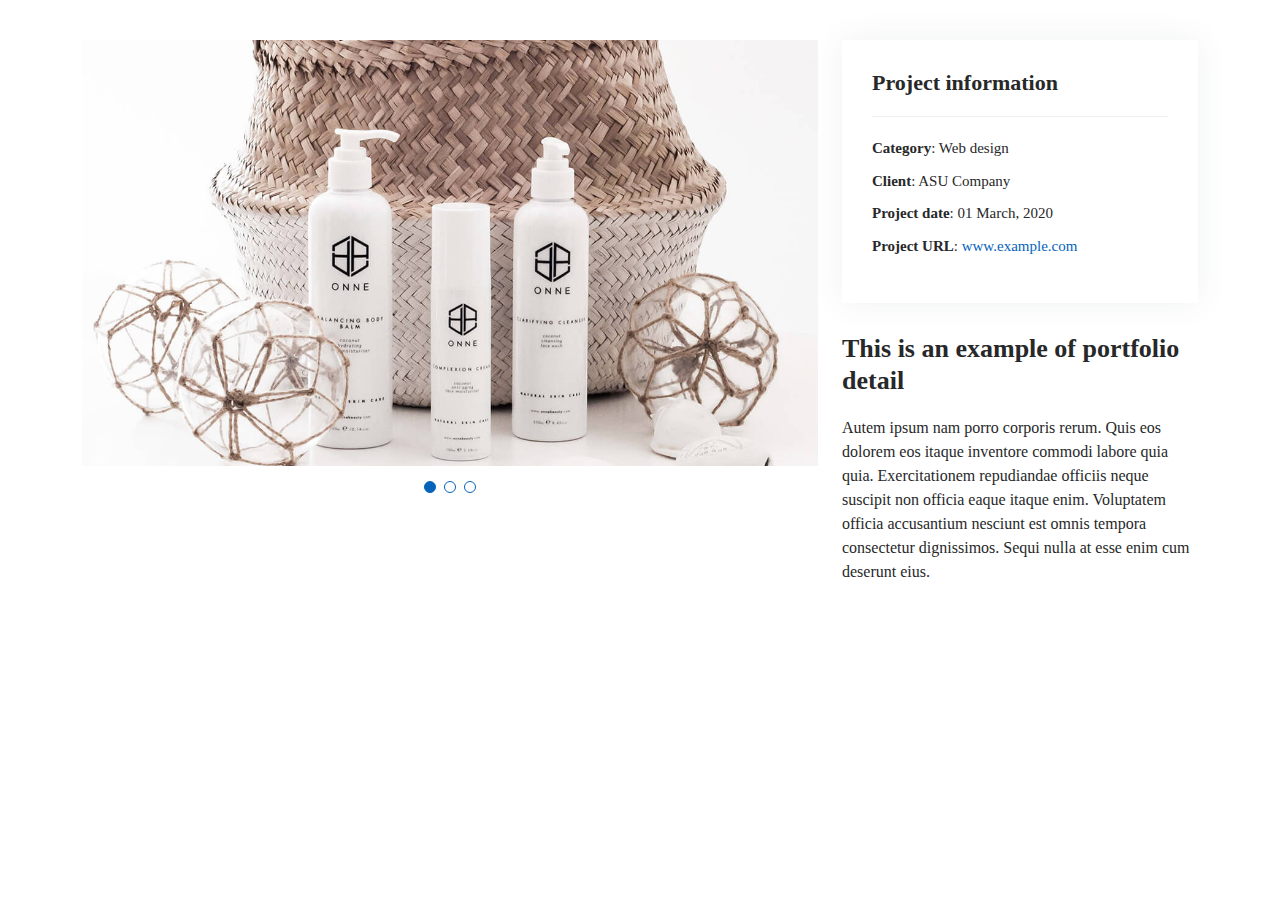
<file: MyResume/portfolio-details.html>
<!DOCTYPE html>
<html lang="en">

<head>
  <meta charset="utf-8">
  <meta content="width=device-width, initial-scale=1.0" name="viewport">

  <title>Portfolio Details - Personal Bootstrap Template</title>
  <meta content="" name="description">
  <meta content="" name="keywords">

  <!-- Favicons -->
  <link href="assets/img/favicon.png" rel="icon">
  <link href="assets/img/apple-touch-icon.png" rel="apple-touch-icon">

  <!-- Google Fonts -->
  <link href="https://fonts.googleapis.com/css?family=Open+Sans:300,300i,400,400i,600,600i,700,700i|Raleway:300,300i,400,400i,500,500i,600,600i,700,700i|Poppins:300,300i,400,400i,500,500i,600,600i,700,700i" rel="stylesheet">

  <!-- Vendor CSS Files -->
  <link href="assets/vendor/aos/aos.css" rel="stylesheet">
  <link href="assets/vendor/bootstrap/css/bootstrap.min.css" rel="stylesheet">
  <link href="assets/vendor/bootstrap-icons/bootstrap-icons.css" rel="stylesheet">
  <link href="assets/vendor/boxicons/css/boxicons.min.css" rel="stylesheet">
  <link href="assets/vendor/glightbox/css/glightbox.min.css" rel="stylesheet">
  <link href="assets/vendor/swiper/swiper-bundle.min.css" rel="stylesheet">

  <!-- Template Main CSS File -->
  <link href="assets/css/style.css" rel="stylesheet">

  <!-- =======================================================
  * Template Name: MyResume - v4.7.0
  * Template URL: https://bootstrapmade.com/free-html-bootstrap-template-my-resume/
  * Author: BootstrapMade.com
  * License: https://bootstrapmade.com/license/
  ======================================================== -->
</head>

<body>

  <main id="main">

    <!-- ======= Portfolio Details Section ======= -->
    <section id="portfolio-details" class="portfolio-details">
      <div class="container">

        <div class="row gy-4">

          <div class="col-lg-8">
            <div class="portfolio-details-slider swiper">
              <div class="swiper-wrapper align-items-center">

                <div class="swiper-slide">
                  <img src="assets/img/portfolio/portfolio-details-1.jpg" alt="">
                </div>

                <div class="swiper-slide">
                  <img src="assets/img/portfolio/portfolio-details-2.jpg" alt="">
                </div>

                <div class="swiper-slide">
                  <img src="assets/img/portfolio/portfolio-details-3.jpg" alt="">
                </div>

              </div>
              <div class="swiper-pagination"></div>
            </div>
          </div>

          <div class="col-lg-4">
            <div class="portfolio-info">
              <h3>Project information</h3>
              <ul>
                <li><strong>Category</strong>: Web design</li>
                <li><strong>Client</strong>: ASU Company</li>
                <li><strong>Project date</strong>: 01 March, 2020</li>
                <li><strong>Project URL</strong>: <a href="#">www.example.com</a></li>
              </ul>
            </div>
            <div class="portfolio-description">
              <h2>This is an example of portfolio detail</h2>
              <p>
                Autem ipsum nam porro corporis rerum. Quis eos dolorem eos itaque inventore commodi labore quia quia. Exercitationem repudiandae officiis neque suscipit non officia eaque itaque enim. Voluptatem officia accusantium nesciunt est omnis tempora consectetur dignissimos. Sequi nulla at esse enim cum deserunt eius.
              </p>
            </div>
          </div>

        </div>

      </div>
    </section><!-- End Portfolio Details Section -->

  </main><!-- End #main -->

  <div id="preloader"></div>
  <a href="#" class="back-to-top d-flex align-items-center justify-content-center"><i class="bi bi-arrow-up-short"></i></a>

  <!-- Vendor JS Files -->
  <script src="assets/vendor/purecounter/purecounter.js"></script>
  <script src="assets/vendor/aos/aos.js"></script>
  <script src="assets/vendor/bootstrap/js/bootstrap.bundle.min.js"></script>
  <script src="assets/vendor/glightbox/js/glightbox.min.js"></script>
  <script src="assets/vendor/isotope-layout/isotope.pkgd.min.js"></script>
  <script src="assets/vendor/swiper/swiper-bundle.min.js"></script>
  <script src="assets/vendor/typed.js/typed.min.js"></script>
  <script src="assets/vendor/waypoints/noframework.waypoints.js"></script>
  <script src="assets/vendor/php-email-form/validate.js"></script>

  <!-- Template Main JS File -->
  <script src="assets/js/main.js"></script>

</body>

</html>
</file>
<file: MyResume/assets/css/style.css>
/**
* Template Name: MyResume - v4.7.0
* Template URL: https://bootstrapmade.com/free-html-bootstrap-template-my-resume/
* Author: BootstrapMade.com
* License: https://bootstrapmade.com/license/
*/

/*--------------------------------------------------------------
# General
--------------------------------------------------------------*/
body {
  font-family: 'Roboto Slab', serif;
  color: #272829;
}

a {
  color: #0563bb;
  text-decoration: none;
}

a:hover {
  color: #067ded;
  text-decoration: none;
}

h1, h2, h3, h4, h5, h6 {
  font-family: 'Roboto Slab', serif;
}

/*--------------------------------------------------------------
# Back to top button
--------------------------------------------------------------*/
.back-to-top {
  position: fixed;
  visibility: hidden;
  opacity: 0;
  right: 15px;
  bottom: 15px;
  z-index: 996;
  background: #0563bb;
  width: 40px;
  height: 40px;
  border-radius: 50px;
  transition: all 0.4s;
}
.back-to-top i {
  font-size: 28px;
  color: #fff;
  line-height: 0;
}
.back-to-top:hover {
  background: #0678e3;
  color: #fff;
}
.back-to-top.active {
  visibility: visible;
  opacity: 1;
}

/*--------------------------------------------------------------
# Preloader
--------------------------------------------------------------*/
#preloader {
  position: fixed;
  top: 0;
  left: 0;
  right: 0;
  bottom: 0;
  z-index: 9999;
  overflow: hidden;
  background: #fff;
}

#preloader:before {
  content: "";
  position: fixed;
  top: calc(50% - 30px);
  left: calc(50% - 30px);
  border: 6px solid #0563bb;
  border-top-color: #fff;
  border-bottom-color: #fff;
  border-radius: 50%;
  width: 60px;
  height: 60px;
  -webkit-animation: animate-preloader 1s linear infinite;
  animation: animate-preloader 1s linear infinite;
}

@-webkit-keyframes animate-preloader {
  0% {
    transform: rotate(0deg);
  }
  100% {
    transform: rotate(360deg);
  }
}

@keyframes animate-preloader {
  0% {
    transform: rotate(0deg);
  }
  100% {
    transform: rotate(360deg);
  }
}
/*--------------------------------------------------------------
# Header
--------------------------------------------------------------*/
#header {
  position: fixed;
  z-index: 9997;
  transition: all 0.5s;
  padding: 15px;
  overflow-y: auto;
}
@media (max-width: 992px) {
  #header {
    width: 300px;
    background: #fff;
    border-right: 1px solid #e6e9ec;
    left: -300px;
  }
}

@media (min-width: 992px) {
  #main {
    margin: auto;
  }
}
/*--------------------------------------------------------------
# Navigation Menu
--------------------------------------------------------------*/
/**
* Desktop Navigation 
*/
.nav-menu {
  padding: 0;
  display: block;
}
.nav-menu * {
  margin: 0;
  padding: 0;
  list-style: none;
}
.nav-menu > ul > li {
  position: relative;
  white-space: nowrap;
  display: inline-block;
  padding: 5px;
}
.nav-menu a, .nav-menu a:focus {
  display: flex;
  align-items: center;
  color: #45505b;
  padding: 10px 18px;
  margin-bottom: 8px;
  transition: 0.3s;
  font-size: 15px;
  border-radius: 50px;
  background: #f2f3f5;
  height: 56px;
  width: 100%;
  overflow: hidden;
  transition: 0.3s;
  box-shadow: 0 4px 8px 0 rgba(0,0,0,0.2)
}
.nav-menu a i, .nav-menu a:focus i {
  font-size: 20px;
}
.nav-menu a span, .nav-menu a:focus span {
  padding: 0 5px 0 7px;
  color: #45505b;
}
@media (min-width: 992px) {
  .nav-menu a, .nav-menu a:focus {
    width: 56px;
  }
  .nav-menu a span, .nav-menu a:focus span {
    display: none;
    color: #fff;
  }
}
.nav-menu a:hover, .nav-menu .active, .nav-menu .active:focus, .nav-menu li:hover > a {
  color: #fff;
  background: #0563bb;
}
.nav-menu a:hover span, .nav-menu .active span, .nav-menu .active:focus span, .nav-menu li:hover > a span {
  color: #fff;
}
.nav-menu a:hover, .nav-menu li:hover > a {
  width: 100%;
  color: #fff;
}
.nav-menu a:hover span, .nav-menu li:hover > a span {
  display: block;
}
/*--------------------------------------------------------------
# front-page Section
--------------------------------------------------------------*/
#front-page {
  text-align: center;
  font-family: 'Roboto Slab', serif;
  width: 100%;
  height: 100vh;
  background-size: cover;
  position: relative;
  background: linear-gradient(-45deg, #9998d4, #3e3c99, #171674, #09084b);
	background-size: 400% 400%;
	animation: gradient 5s ease infinite;
	height: 100vh;
  box-shadow: 0 4px 8px 0 rgba(0,0,0,0.2)
}

@keyframes gradient {
	0% {
		background-position: 0% 50%;
	}
	50% {
		background-position: 100% 50%;
	}
	100% {
		background-position: 0% 50%;
	}
}

@media (min-width: 992px) {
  #front-page {
    margin: auto;
  }
}
#front-page:before {
  content: "";
  position: absolute;
  bottom: 0;
  top: 0;
  left: 0;
  right: 0;
}
#front-page h1 {
  margin: auto;
  font-size: 64px;
  font-weight: 700;
  line-height: 56px;
  color: white;
}
#front-page p {
  color: white;
  margin: 15px 0 0 0;
  font-size: 26px;
  font-family: 'Roboto Slab', serif;
}
#front-page p span {
  color: white;
  letter-spacing: 1px;
}
#front-page .social-links {
  margin-top: 30px;
}
#front-page .social-links a {
  font-size: 24px;
  display: inline-block;
  color: white;
  line-height: 1;
  margin-right: 20px;
  transition: 0.3s;
}
#front-page .social-links a:hover {
  color: #0563bb;
}
@media (max-width: 992px) {
  #front-page {
    text-align: center;
  }
  #front-page h1 {
    font-size: 32px;
    line-height: 36px;
  }
  #front-page p {
    margin-top: 10px;
    font-size: 20px;
    line-height: 24px;
  }
}

/*--------------------------------------------------------------
# Sections General
--------------------------------------------------------------*/
section {
  padding: 60px 0;
  overflow: hidden;
}

.section-title {
  text-align: center;
  padding-bottom: 10px;
}
.section-title h2 {
  font-size: 44px;
  font-weight: lighter;
  text-transform: uppercase;
  margin-bottom: 20px;
  padding-bottom: 20px;
  position: relative;
  color: #45505b;
}
.section-title h2::before {
  content: "";
  position: absolute;
  display: block;
  width: 120px;
  height: 1px;
  background: #ddd;
  bottom: 1px;
  left: calc(50% - 60px);
}
.section-title h2::after {
  content: "";
  position: absolute;
  display: block;
  width: 40px;
  height: 3px;
  background: #0563bb;
  bottom: 0;
  left: calc(50% - 20px);
}
.section-title p {
  margin-bottom: 0;
}

/*--------------------------------------------------------------
# About
--------------------------------------------------------------*/
.about .content h3 {
  font-weight: 700;
  font-size: 26px;
  color: #728394;
}
.about .content ul {
  list-style: none;
  padding: 0;
}
.about .content ul li {
  margin-bottom: 20px;
  display: flex;
  align-items: center;
}
.about .content ul strong {
  margin-right: 10px;
}
.about .content ul i {
  font-size: 16px;
  margin-right: 5px;
  color: #0563bb;
  line-height: 0;
}
.about .content p:last-child {
  margin-bottom: 0;
}

/*--------------------------------------------------------------
# Skills
--------------------------------------------------------------*/
.skills {
  background-color: #e4f1ff;
  box-shadow: 0 4px 8px 0 rgba(0,0,0,0.2)
}

.skills .progress {
  height: 60px;
  display: block;
  background: none;
  border-radius: 0;
}
.skills .progress .skill {
  padding: 10px 0;
  margin: 0;
  text-transform: uppercase;
  display: block;
  font-weight: 600;
  font-family: "Poppins", sans-serif;
  color: #45505b;
}
.skills .progress .skill .val {
  float: right;
  font-style: normal;
}
.skills .progress-bar-wrap {
  background: #ffffff;
}
.skills .progress-bar {
  width: 1px;
  height: 10px;
  transition: 0.9s;
  background-color: #0563bb;
}

/*--------------------------------------------------------------
# Experience
--------------------------------------------------------------*/
.experience {
  font-size: 26px;
  font-weight: 700;
  margin-top: 20px;
  margin-bottom: 20px;
}

.experience-label {
  font-size: 20px;
  margin-top: 50px;
}

.resume-pdf {
  display: flex;
  float: right;
  border-color: #09084b;
  border-width: 20px;
}

a.button {
  /* use inline-block because it respects padding */
  display: inline-block;
  /* padding creates clickable area around text (top/bottom, left/right) */
  padding: 1em;
  /* round corners */
  border-radius: 10px;
  /* remove underline */
  text-decoration: none;
  /* set colors */
  color: black;
  background-color: white;
  border-color: rgb(194, 194, 194);
  border-style: solid;
  border-width: 1px;
  box-shadow: 0 4px 8px 0 rgba(0,0,0,0.2);
}

.exp-row-item {
  display:inline-block;
}

/*--------------------------------------------------------------
# Portfolio
--------------------------------------------------------------*/
.portfolio {
  background-color: #e4f1ff;
  box-shadow: 0 4px 8px 0 rgba(0,0,0,0.2)
}

.portfolio .portfolio-item {
  margin-bottom: 30px;
}
.portfolio #portfolio-flters {
  padding: 0;
  margin: 0 auto 25px auto;
  list-style: none;
  text-align: center;
  background: #fff;
  border-radius: 50px;
  padding: 2px 15px;
}
.portfolio #portfolio-flters li {
  cursor: pointer;
  display: inline-block;
  padding: 10px 15px;
  font-size: 14px;
  font-weight: 600;
  line-height: 1;
  text-transform: uppercase;
  color: #272829;
  margin-bottom: 5px;
  transition: all 0.3s ease-in-out;
}
.portfolio #portfolio-flters li:hover, .portfolio #portfolio-flters li.filter-active {
  color: #0563bb;
}
.portfolio #portfolio-flters li:last-child {
  margin-right: 0;
}
.portfolio .portfolio-wrap {
  transition: 0.3s;
  position: relative;
  overflow: hidden;
  z-index: 1;
  background: rgba(69, 80, 91, 0.8);
}
.portfolio .portfolio-wrap::before {
  content: "";
  background: rgba(255, 255, 255, 0.7);
  position: absolute;
  left: 30px;
  right: 30px;
  top: 30px;
  bottom: 30px;
  transition: all ease-in-out 0.3s;
  z-index: 2;
  opacity: 0;
}
.portfolio .portfolio-wrap .portfolio-info {
  opacity: 0;
  position: absolute;
  top: 0;
  left: 0;
  right: 0;
  bottom: 0;
  text-align: center;
  z-index: 3;
  transition: all ease-in-out 0.3s;
  display: flex;
  flex-direction: column;
  justify-content: center;
  align-items: center;
}
.portfolio .portfolio-wrap .portfolio-info::before {
  display: block;
  content: "";
  width: 48px;
  height: 48px;
  position: absolute;
  top: 35px;
  left: 35px;
  border-top: 3px solid #d7dce1;
  border-left: 3px solid #d7dce1;
  transition: all 0.5s ease 0s;
  z-index: 9994;
}
.portfolio .portfolio-wrap .portfolio-info::after {
  display: block;
  content: "";
  width: 48px;
  height: 48px;
  position: absolute;
  bottom: 35px;
  right: 35px;
  border-bottom: 3px solid #d7dce1;
  border-right: 3px solid #d7dce1;
  transition: all 0.5s ease 0s;
  z-index: 9994;
}
.portfolio .portfolio-wrap .portfolio-info h4 {
  font-size: 20px;
  color: #45505b;
  font-weight: 600;
}
.portfolio .portfolio-wrap .portfolio-info p {
  color: #45505b;
  font-size: 14px;
  text-transform: uppercase;
  padding: 0;
  margin: 0;
}
.portfolio .portfolio-wrap .portfolio-links {
  text-align: center;
  z-index: 4;
}
.portfolio .portfolio-wrap .portfolio-links a {
  color: #45505b;
  margin: 0 2px;
  font-size: 28px;
  display: inline-block;
  transition: 0.3s;
}
.portfolio .portfolio-wrap .portfolio-links a:hover {
  color: #148af9;
}
.portfolio .portfolio-wrap:hover::before {
  top: 0;
  left: 0;
  right: 0;
  bottom: 0;
  opacity: 1;
}
.portfolio .portfolio-wrap:hover .portfolio-info {
  opacity: 1;
}
.portfolio .portfolio-wrap:hover .portfolio-info::before {
  top: 15px;
  left: 15px;
}
.portfolio .portfolio-wrap:hover .portfolio-info::after {
  bottom: 15px;
  right: 15px;
}

/*--------------------------------------------------------------
# Portfolio Details
--------------------------------------------------------------*/
.portfolio-details {
  padding-top: 40px;
}
.portfolio-details .portfolio-details-slider img {
  width: 100%;
}
.portfolio-details .portfolio-details-slider .swiper-pagination {
  margin-top: 20px;
  position: relative;
}
.portfolio-details .portfolio-details-slider .swiper-pagination .swiper-pagination-bullet {
  width: 12px;
  height: 12px;
  background-color: #fff;
  opacity: 1;
  border: 1px solid #0563bb;
}
.portfolio-details .portfolio-details-slider .swiper-pagination .swiper-pagination-bullet-active {
  background-color: #0563bb;
}
.portfolio-details .portfolio-info {
  padding: 30px;
  box-shadow: 0px 0 30px rgba(69, 80, 91, 0.08);
}
.portfolio-details .portfolio-info h3 {
  font-size: 22px;
  font-weight: 700;
  margin-bottom: 20px;
  padding-bottom: 20px;
  border-bottom: 1px solid #eee;
}
.portfolio-details .portfolio-info ul {
  list-style: none;
  padding: 0;
  font-size: 15px;
}
.portfolio-details .portfolio-info ul li + li {
  margin-top: 10px;
}
.portfolio-details .portfolio-description {
  padding-top: 30px;
}
.portfolio-details .portfolio-description h2 {
  font-size: 26px;
  font-weight: 700;
  margin-bottom: 20px;
}
.portfolio-details .portfolio-description p {
  padding: 0;
}

/*--------------------------------------------------------------
# Contact
--------------------------------------------------------------*/
.contact .info {
  width: 100%;
  background: #fff;
}

.card {
  /* Add shadows to create the "card" effect */
  box-shadow: 0 4px 8px 0 rgba(0,0,0,0.2);
  transition: 0.3s;
  text-align: center;
  vertical-align: middle;
  font-size: 20px;
}

.contact .info i {
  font-size: 20px;
  color: #0563bb;
  float: left;
  width: 44px;
  height: 44px;
  background: #eef7ff;
  display: flex;
  justify-content: center;
  align-items: center;
  border-radius: 50px;
  transition: all 0.3s ease-in-out;
}
.contact .info h4 {
  padding: 0 0 0 60px;
  font-size: 22px;
  font-weight: 600;
  margin-bottom: 5px;
  color: #45505b;
}
.contact .info p {
  padding: 0 0 0 60px;
  margin-bottom: 0;
  font-size: 14px;
  color: #728394;
}
.contact .info .email, .contact .info .phone {
  margin-top: 40px;
}
.contact .info .email:hover i, .contact .info .address:hover i, .contact .info .phone:hover i {
  background: #0563bb;
  color: #fff;
}
.contact .php-email-form {
  width: 100%;
  background: #fff;
}
.contact .php-email-form .form-group {
  padding-bottom: 8px;
}
.contact .php-email-form .error-message {
  display: none;
  color: #fff;
  background: #ed3c0d;
  text-align: left;
  padding: 15px;
  font-weight: 600;
}
.contact .php-email-form .error-message br + br {
  margin-top: 25px;
}
.contact .php-email-form .sent-message {
  display: none;
  color: #fff;
  background: #18d26e;
  text-align: center;
  padding: 15px;
  font-weight: 600;
}
.contact .php-email-form .loading {
  display: none;
  background: #fff;
  text-align: center;
  padding: 15px;
}
.contact .php-email-form .loading:before {
  content: "";
  display: inline-block;
  border-radius: 50%;
  width: 24px;
  height: 24px;
  margin: 0 10px -6px 0;
  border: 3px solid #18d26e;
  border-top-color: #eee;
  -webkit-animation: animate-loading 1s linear infinite;
  animation: animate-loading 1s linear infinite;
}
.contact .php-email-form input, .contact .php-email-form textarea {
  border-radius: 4px;
  box-shadow: none;
  font-size: 14px;
}
.contact .php-email-form input {
  height: 44px;
}
.contact .php-email-form textarea {
  padding: 10px 12px;
}
.contact .php-email-form button[type=submit] {
  background: #0563bb;
  border: 0;
  padding: 10px 35px;
  color: #fff;
  transition: 0.4s;
  border-radius: 50px;
}
.contact .php-email-form button[type=submit]:hover {
  background: #0678e3;
}
@-webkit-keyframes animate-loading {
  0% {
    transform: rotate(0deg);
  }
  100% {
    transform: rotate(360deg);
  }
}
@keyframes animate-loading {
  0% {
    transform: rotate(0deg);
  }
  100% {
    transform: rotate(360deg);
  }
}

/*--------------------------------------------------------------
# Footer
--------------------------------------------------------------*/
#footer {
  background: #f7f8f9;
  color: #45505b;
  font-size: 14px;
  text-align: center;
  padding: 30px 0;
}
#footer h3 {
  font-size: 36px;
  font-weight: 700;
  position: relative;
  font-family: "Poppins", sans-serif;
  padding: 0;
  margin: 0 0 15px 0;
}
#footer p {
  font-size: 15;
  font-style: italic;
  padding: 0;
  margin: 0 0 40px 0;
}
#footer .social-links {
  margin: 0 0 40px 0;
}
#footer .social-links a {
  font-size: 18px;
  display: inline-block;
  background: #0563bb;
  color: #fff;
  line-height: 1;
  padding: 8px 0;
  margin-right: 4px;
  border-radius: 50%;
  text-align: center;
  width: 36px;
  height: 36px;
  transition: 0.3s;
}
#footer .social-links a:hover {
  background: #0678e3;
  color: #fff;
  text-decoration: none;
}
#footer .copyright {
  margin: 0 0 5px 0;
}
#footer .credits {
  font-size: 13px;
}

/*--------------------------------------------------------------
# GitHub Pinner
--------------------------------------------------------------*/

.github-pinner {
  background-color: white;
  border: 1px solid #e1e4e8;
  padding: 15px;
  border-radius: 5px;
  box-shadow: 0 4px 8px 0 rgba(0,0,0,0.2)
}

.github-pinner.gp-profile {
  width: 400px;
  height: auto;
}

.github-pinner.gp-repo {
  width: 300px;
}

.github-pinner.gp-all {
  background-color: white;
  border-radius: 3px;
  width: 300px;
}

/* MARK: - Profile Styling */
.github-pinner #gp-container-profile {
  position: relative;
}

.github-pinner #gp-container-profile a > #gp-avatar {
  user-select: none;
  display: inline-block;
  vertical-align: top;
  width: 80px; /* 80px if bio exists */
  /* 60px else */
  border-radius: 5px;
}

.github-pinner #gp-container-profile > #gp-information {
  width: calc(100% - 80px - 15px);
  display: inline-block;
  overflow: auto;
  margin-left: 10px;
}

.github-pinner #gp-container-profile > #gp-information > .gp-element {
  display: block;
}

.github-pinner #gp-container-profile > #gp-information .gp-link {
  text-decoration: inherit;
  color: inherit;
}

.github-pinner #gp-container-profile > #gp-information .gp-link > .gp-name:hover, .github-pinner #gp-container-profile > #gp-information .gp-link > .gp-user:hover {
  cursor: pointer;
  color: #0366d6;
}

.github-pinner #gp-container-profile > #gp-information .gp-link > .gp-name {
  font-weight: 600;
  font-size: 20px;
}

.github-pinner #gp-container-profile > #gp-information .gp-link > .gp-user {
  display: block;
  font-size: 16px;
  color: #666;
  font-style: normal;
  font-weight: 300;
}

.github-pinner #gp-container-profile > #gp-information > .gp-bio {
  margin-top: 5px;
  font-size: 13px;
  color: #6a737d;
}

.github-pinner #gp-container-profile .gp-btn:hover {
    background-color: #e6ebf1;
    background-image: linear-gradient(-180deg, #f0f3f6 0%, #e6ebf1 90%);
    background-position: 0 -0.5em;
    border-color: rgba(27,31,35,0.35);
}

.github-pinner #gp-container-profile .gp-btn {
    margin-top: 6px;
    width: 100px;
    float: right;
    text-decoration: none;
    text-align: center;
    background-repeat: repeat-x;
    background-position: -1px -1px;
    background-size: 110% 110%;
    border: 1px solid rgba(27,31,35,0.2);
    border-radius: 0.25em;
    -webkit-appearance: none;
    user-select: none;
    padding: 6px 12px;
    font-size: 14px;
    font-weight: 600;
    line-height: 20px;
    white-space: nowrap;
    vertical-align: middle;
    cursor: pointer;
    color: #24292e;
    background-color: #eff3f6;
    background-image: linear-gradient(-180deg, #fafbfc 0%, #eff3f6 90%);
}

.github-pinner #gp-container-profile > .gp-stats {
  display: block;
  margin-top: 8px;
}

.github-pinner #gp-container-profile > .gp-stats .gp-stat {
  text-decoration: none;
  width: 70px;
  border-right: 1px solid #eaecef;
  color: #586069;
  cursor: pointer;
  display: inline-block;
  padding: 0 6px;
  margin-top: 5px;
}

.github-pinner #gp-container-profile > .gp-stats .gp-stat:last-of-type {
  border-right: none;
}

.github-pinner #gp-container-profile > .gp-stats .gp-stat:hover .gp-stat-desc, .github-pinner #gp-container-profile > .gp-stats .gp-stat:hover .gp-stat-val {
  color: #0366d6;
}

.github-pinner #gp-container-profile > .gp-stats .gp-stat-val {
  color: #586069;
  font-size: 19px;
  text-align: center;
  display: block;
}
.github-pinner #gp-container-profile > .gp-stats .gp-stat-desc {
  color: #7b828a;
  font-size: 11px;
  text-align: center;
  display: block;
}

/* MARK: - Repo Styling */
.github-pinner #gp-container-repo {
  position: relative;
  height: inherit;
}

.github-pinner #gp-container-repo .gp-title {
  text-decoration: none;
  color: #0366d6;
  font-size: 14px;
  font-weight: 600 !important;
}

.github-pinner #gp-container-repo .gp-title:hover {
  text-decoration: underline;
}

.github-pinner #gp-container-repo .gp-desc {
  margin-top: 5px;
  color: #586069 !important;
  font-size: 12px !important;
}

.github-pinner #gp-container-repo #gp-stats .gp-stat {
  text-decoration: none;
  color: #586069 !important;
  font-size: 12px !important;
  display: inline-block;
  margin: 0 0;
  margin-left: 15px;
}

.github-pinner #gp-container-repo #gp-stats .gp-stat:first-child {
  margin-left: 0px;
}

.github-pinner #gp-container-repo #gp-stats .gp-stat .gp-octicon {
  vertical-align: text-bottom;
  display: inline-block;
  fill: currentColor;
  margin-right: 3px;
}

.github-pinner #gp-container-repo #gp-stats .gp-stat .gp-lang {
  background-color: #f1e05a;
  position: relative;
  top: 2px;
  display: inline-block;
  width: 12px;
  height: 12px;
  border-radius: 50%;
  margin-right: 5px;
}

.github-pinner #gp-container-repo #gp-stats .gp-stat.gp-link {
  cursor: pointer;

}

.github-pinner #gp-container-repo #gp-stats .gp-stat.gp-link:hover {
  color: #0366d6 !important;
  text-decoration: none;
}

.github-pinner #gp-container-all-repos  {
    position: relative;
    max-height: calc(100% - 80px);
    overflow: scroll;
}

.github-pinner .gp-search {
  /* reset */
  border:none;
  outline: none;
  background-image:none;
  background-color:transparent;
  -webkit-box-shadow: none;
  -moz-box-shadow: none;
  box-shadow: none;

  border: 1px solid #e1e4e8;
  padding: 10px 12px;
  padding-left: 35px;
  font-size: 14px;
  width: 100%;
  margin-bottom: 8px;
  background-image: url("https://d29mk5socxaj4o.cloudfront.net/imgs/search.svg");
  background-size: 16px 16px;
  background-repeat: no-repeat;
  background-position: 12px center;
  background-blend-mode: red;
}

.github-pinner .gp-search:focus {
  background-image: url("https://d29mk5socxaj4o.cloudfront.net/imgs/search-highlight.svg");
  border-color: #3B9CEA;
}

.github-pinner #gp-container-all-repos > #gp-container-repo {
  margin: 12px 0;
  padding-bottom: 12px;
  border-bottom: 1px solid #e1e4e8;
}

.github-pinner #gp-container-all-repos > #gp-container-repo:last-child {
  border-bottom: none;
}

.github-pinner .gp-user-link {
  position: absolute;
  z-index: 1;
  bottom: 10px;
  right: 10px;
}

/* Additional Styles */
.github-pinner.flat .gp-btn {
  background-color: blue;
}
</file>
